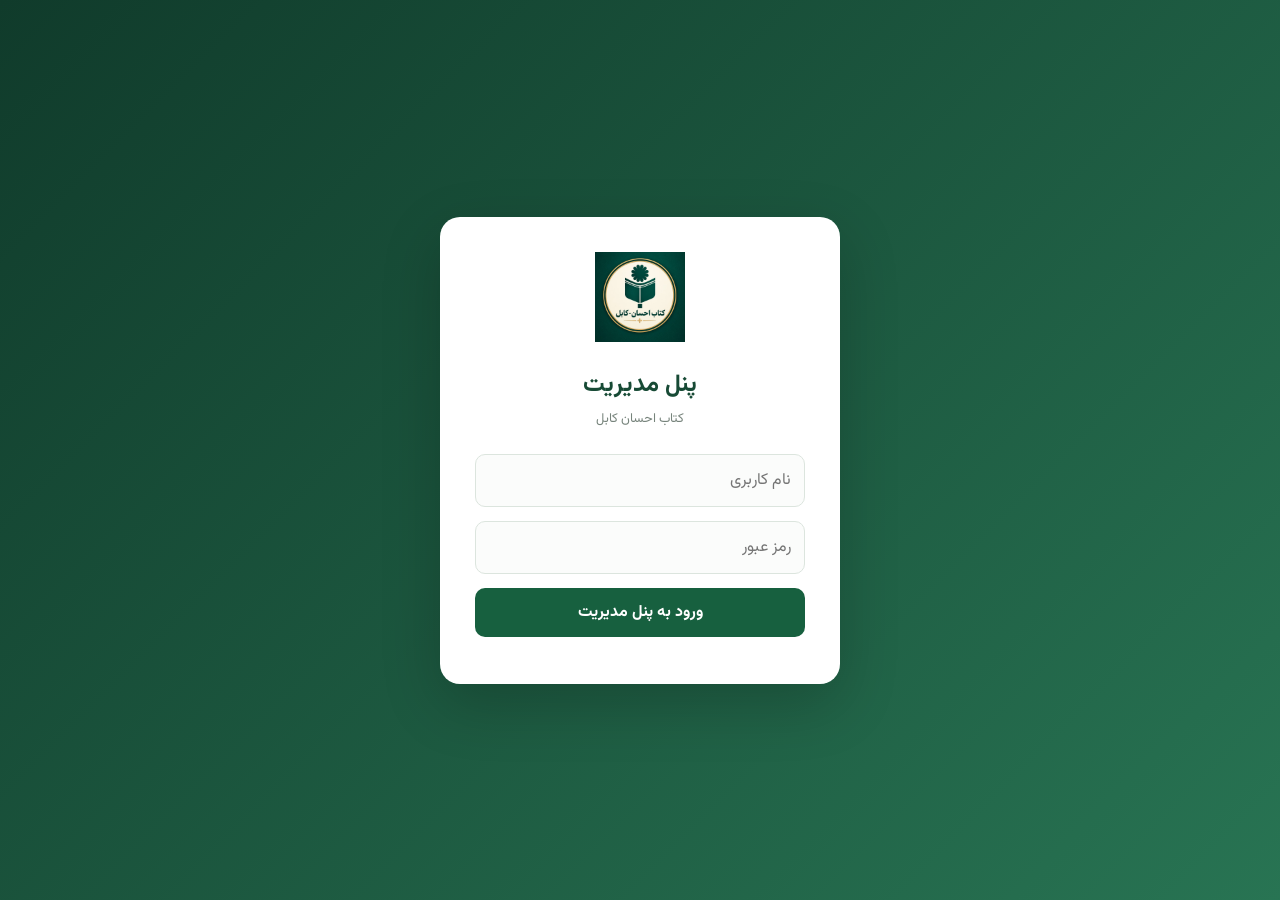
<file: admin.html>
<!DOCTYPE html>
<html lang="fa" dir="rtl">
<head>
<meta charset="UTF-8">
<meta name="viewport" content="width=device-width, initial-scale=1.0">
<title>پنل مدیریت | کتاب احسان کابل</title>
<link rel="icon" href="images/logo.png">
<link href="https://fonts.googleapis.com/css2?family=Vazirmatn:wght@400;500;600;700;800&display=swap" rel="stylesheet">

<style>
*{box-sizing:border-box;margin:0;padding:0}

body{
    font-family:Vazirmatn,sans-serif;
    background:#f2f5f3;
    color:#26372e;
}

button,input,select{font:inherit}
button{cursor:pointer}

.login-screen{
    min-height:100vh;
    display:flex;
    align-items:center;
    justify-content:center;
    padding:20px;
    background:linear-gradient(135deg,#103b2b,#287453);
}

.login-box{
    width:100%;
    max-width:400px;
    background:white;
    border-radius:20px;
    padding:35px;
    box-shadow:0 20px 60px #0003;
    text-align:center;
}

.login-box img{
    width:90px;
    height:90px;
    object-fit:contain;
    margin-bottom:15px;
}

.login-box h2{color:#174a35;margin-bottom:5px}
.login-box p{color:#77847c;font-size:13px;margin-bottom:25px}

.field{
    width:100%;
    padding:13px;
    border:1px solid #dce5de;
    border-radius:10px;
    margin-bottom:14px;
    outline:none;
    background:#fbfcfb;
}

.field:focus{border-color:#287453}

.green-btn{
    background:#17603f;
    color:white;
    border:0;
    padding:12px 18px;
    border-radius:10px;
    font-weight:700;
}

.green-btn:hover{background:#267a52}
.green-btn:disabled{opacity:.6;cursor:not-allowed}
.login-box .green-btn{width:100%}

.error{color:#c0392b;font-size:13px;margin-top:12px}

#dashboard{display:none}

.layout{display:flex;min-height:100vh}

.sidebar{
    width:245px;
    background:#123d2d;
    color:white;
    padding:22px 15px;
    flex-shrink:0;
}

.sidebar-brand{
    text-align:center;
    padding:10px 0 25px;
    border-bottom:1px solid #ffffff20;
}

.sidebar-brand img{
    width:75px;
    height:75px;
    object-fit:contain;
    background:white;
    border-radius:15px;
    padding:5px;
}

.sidebar-brand h3{margin-top:8px}

.sidebar button{
    display:block;
    width:100%;
    text-align:right;
    padding:13px 15px;
    border:0;
    background:transparent;
    color:#e5f0e8;
    border-radius:9px;
    margin-top:8px;
}

.sidebar button:hover,
.sidebar button.active{
    background:#286749;
    color:white;
}

.sidebar .logout{margin-top:35px;color:#ffd2c9}

.main{flex:1;min-width:0;padding:25px}

.topbar{
    display:flex;
    justify-content:space-between;
    align-items:center;
    gap:15px;
    flex-wrap:wrap;
    margin-bottom:25px;
}

.topbar h1{font-size:24px;color:#174a35}
.topbar span{color:#77847c;font-size:13px}

.stats{
    display:grid;
    grid-template-columns:repeat(4,1fr);
    gap:16px;
    margin-bottom:25px;
}

.stat{
    background:white;
    padding:20px;
    border-radius:15px;
    box-shadow:0 4px 15px #123d2d0b;
    border:1px solid #e8eee9;
}

.stat .emoji{font-size:27px}
.stat h3{font-size:25px;color:#174a35;margin-top:8px}
.stat p{color:#7b8980;font-size:13px}

.panel{
    display:none;
    background:white;
    padding:22px;
    border-radius:15px;
    box-shadow:0 4px 18px #123d2d0b;
    margin-bottom:20px;
}

.panel.active{display:block}
.panel h2{font-size:20px;color:#174a35;margin-bottom:18px}

.form-grid{
    display:grid;
    grid-template-columns:repeat(2,1fr);
    gap:13px;
}

.form-grid label{
    font-size:13px;
    color:#52635a;
    display:block;
    margin-bottom:5px;
}

.form-grid input,
.form-grid select{
    width:100%;
    padding:11px;
    border:1px solid #dce5de;
    border-radius:9px;
    outline:none;
    background:white;
}

.form-grid input:focus,
.form-grid select:focus{border-color:#287453}

.form-actions{
    margin-top:16px;
    display:flex;
    gap:10px;
    flex-wrap:wrap;
}

.secondary-btn{
    border:1px solid #dce5de;
    background:#f7faf7;
    padding:11px 17px;
    border-radius:9px;
}

.table-wrap{overflow-x:auto}

table{
    width:100%;
    border-collapse:collapse;
    min-width:650px;
}

th,td{
    text-align:right;
    padding:12px;
    border-bottom:1px solid #edf0ed;
    font-size:13px;
}

th{background:#f3f7f3;color:#174a35}

td button{
    border:0;
    border-radius:7px;
    padding:7px 10px;
    margin:2px;
}

.edit-btn{background:#e7f1eb;color:#17603f}
.delete-btn{background:#fff0ed;color:#c0392b}

.empty{text-align:center;padding:25px;color:#89958d}

.notice{
    background:#fff8e7;
    color:#82621b;
    padding:13px;
    border-radius:10px;
    margin-bottom:18px;
    font-size:13px;
}

.summary{
    background:#f5f8f5;
    border-radius:12px;
    padding:17px;
    margin-top:15px;
    line-height:2;
}

/* انتخاب و پیش‌نمایش عکس کتاب */

.image-upload-box{
    grid-column:1/-1;
    background:#f7faf7;
    border:1px dashed #a9c5b2;
    border-radius:13px;
    padding:17px;
}

.image-upload-box label{font-weight:700;color:#174a35}

.image-upload-row{
    display:flex;
    align-items:center;
    gap:18px;
    flex-wrap:wrap;
}

.image-preview{
    width:135px;
    height:175px;
    background:white;
    border:1px solid #dce5de;
    border-radius:10px;
    display:flex;
    align-items:center;
    justify-content:center;
    overflow:hidden;
    color:#8a988f;
    text-align:center;
    font-size:12px;
    padding:8px;
}

.image-preview img{
    width:100%;
    height:100%;
    object-fit:contain;
    display:none;
}

.image-controls{flex:1;min-width:200px}

.image-controls input[type=file]{
    width:100%;
    padding:10px;
    background:white;
    border:1px solid #dce5de;
    border-radius:9px;
}

.image-help{
    font-size:12px;
    color:#78867d;
    margin-top:9px;
    line-height:1.9;
}

.remove-image-btn{
    margin-top:10px;
    background:#fff0ed;
    color:#c0392b;
    border:0;
    border-radius:8px;
    padding:9px 13px;
}

.book-thumb{
    width:43px;
    height:55px;
    object-fit:cover;
    border-radius:5px;
    border:1px solid #e5eae6;
}

/* بخش تغییر رمز عبور */

.password-box{
    max-width:500px;
    background:linear-gradient(135deg,#f1f8f3,#ffffff);
    border:1px solid #dcebe0;
    border-radius:14px;
    padding:20px;
    margin-top:20px;
}

.password-box h3{
    color:#174a35;
    margin-bottom:18px;
}

.password-box label{
    display:block;
    font-size:13px;
    color:#52635a;
    margin-bottom:6px;
}

.password-box .field{margin-bottom:15px}

.password-message{
    font-size:13px;
    margin-top:13px;
    font-weight:600;
}

@media(max-width:900px){
    .stats{grid-template-columns:repeat(2,1fr)}
    .sidebar{width:190px}
}

@media(max-width:600px){
    .layout{display:block}
    .sidebar{width:100%;padding:12px}

    .sidebar-brand{
        display:flex;
        align-items:center;
        justify-content:center;
        gap:12px;
        padding:5px;
    }

    .sidebar-brand img{width:45px;height:45px}

    .sidebar button{
        display:inline-block;
        width:auto;
        margin:5px 2px;
        padding:9px;
        font-size:12px;
    }

    .sidebar .logout{margin-top:5px}
    .main{padding:15px}
    .form-grid{grid-template-columns:1fr}
    .topbar h1{font-size:20px}
    .image-upload-box{grid-column:1}
    .password-box{padding:15px}
}
</style>
</head>

<body>

<!-- صفحه ورود -->

<div class="login-screen" id="loginScreen">
    <div class="login-box">
        <img src="images/logo.png" alt="لوگوی کتاب احسان">
        <h2>پنل مدیریت</h2>
        <p>کتاب احسان کابل</p>

        <input class="field" id="username" placeholder="نام کاربری" autocomplete="username">

        <input class="field" id="password" type="password" placeholder="رمز عبور" autocomplete="current-password">

        <button class="green-btn" onclick="login()">ورود به پنل مدیریت</button>

        <div class="error" id="loginError"></div>
    </div>
</div>

<!-- داشبورد -->

<div id="dashboard">
<div class="layout">

<aside class="sidebar">

    <div class="sidebar-brand">
        <img src="images/logo.png" alt="لوگو">
        <h3>کتاب احسان کابل</h3>
    </div>

    <button class="active" onclick="showPanel('home',this)">🏠 داشبورد اصلی</button>
    <button onclick="showPanel('books',this)">📚 مدیریت کتاب‌ها</button>
    <button onclick="showPanel('addBook',this)">➕ افزودن کتاب</button>
    <button onclick="showPanel('categories',this)">🗂️ دسته‌بندی‌ها</button>
    <button onclick="showPanel('orders',this)">🛒 سفارش‌ها</button>
    <button onclick="showPanel('settings',this)">⚙️ تنظیمات</button>
    <button class="logout" onclick="logout()">🚪 خروج از پنل</button>

</aside>

<main class="main">

    <div class="topbar">
        <div>
            <h1>داشبورد مدیریت</h1>
            <span>به پنل مدیریت کتاب احسان کابل خوش آمدید</span>
        </div>
        <span id="today"></span>
    </div>

    <!-- داشبورد اصلی -->

    <section class="panel active" id="home">

        <h2>نمای کلی فروشگاه</h2>

        <div class="stats">

            <div class="stat">
                <div class="emoji">📚</div>
                <h3 id="totalBooks">0</h3>
                <p>تعداد کتاب‌ها</p>
            </div>

            <div class="stat">
                <div class="emoji">🗂️</div>
                <h3 id="totalCategories">0</h3>
                <p>دسته‌بندی‌ها</p>
            </div>

            <div class="stat">
                <div class="emoji">🛒</div>
                <h3 id="totalOrders">0</h3>
                <p>سفارش‌های ثبت‌شده در این مرورگر</p>
            </div>

            <div class="stat">
                <div class="emoji">💰</div>
                <h3 id="totalValue">0</h3>
                <p>ارزش مجموع کتاب‌ها (افغانی)</p>
            </div>

        </div>

        <div class="notice">
            توجه: این پنل در نسخه فعلی به‌صورت محلی کار می‌کند. اطلاعات در مرورگر همین دستگاه ذخیره می‌شود و هنوز دیتابیس آنلاین ندارد.
        </div>

        <div class="summary">
            <strong>مدیریت فروشگاه:</strong><br>
            از منوی سمت راست می‌توانی کتاب اضافه کنی، اطلاعات کتاب‌ها را ویرایش کنی و کتاب‌های غیرضروری را حذف کنی.
        </div>

    </section>

    <!-- مدیریت کتاب‌ها -->

    <section class="panel" id="books">

        <h2>📚 فهرست کتاب‌ها</h2>

        <input class="field" id="bookSearch" placeholder="جستجوی کتاب..." oninput="renderBooks()" style="max-width:400px">

        <div class="table-wrap">
            <table>
                <thead>
                    <tr>
                        <th>تصویر</th>
                        <th>نام کتاب</th>
                        <th>نویسنده</th>
                        <th>دسته‌بندی</th>
                        <th>قیمت</th>
                        <th>عملیات</th>
                    </tr>
                </thead>

                <tbody id="booksTable"></tbody>
            </table>
        </div>

    </section>

    <!-- افزودن کتاب -->

    <section class="panel" id="addBook">

        <h2 id="formTitle">➕ افزودن کتاب جدید</h2>

        <div class="form-grid">

            <div>
                <label>نام کتاب</label>
                <input id="bookTitle" placeholder="نام کتاب">
            </div>

            <div>
                <label>نام نویسنده</label>
                <input id="bookAuthor" placeholder="نام نویسنده">
            </div>

            <div>
                <label>دسته‌بندی</label>
                <select id="bookCategory"></select>
            </div>

            <div>
                <label>قیمت به افغانی</label>
                <input id="bookPrice" type="number" min="0" placeholder="مثلاً 250">
            </div>

            <div>
                <label>برچسب کتاب</label>
                <input id="bookBadge" placeholder="مثلاً تازه یا پرفروش">
            </div>

            <div>
                <label>نشانی تصویر کتاب (اختیاری)</label>
                <input id="bookImage" placeholder="images/book1.jpg">
            </div>

            <div class="image-upload-box">

                <label>🖼️ انتخاب عکس جلد کتاب از کمپیوتر</label>

                <div class="image-upload-row">

                    <div class="image-preview" id="imagePreview">
                        <span id="previewText">هنوز عکسی انتخاب نشده است</span>
                        <img id="previewImg" alt="پیش‌نمایش جلد کتاب">
                    </div>

                    <div class="image-controls">

                        <input type="file" id="bookImageFile" accept="image/*">

                        <div class="image-help">
                            عکس جلد کتاب را از کمپیوتر انتخاب کن.<br>
                            عکس به‌صورت خودکار کوچک و فشرده می‌شود.<br>
                            فرمت‌های JPG، PNG و WebP قابل قبول است.
                        </div>

                        <button type="button" class="remove-image-btn" onclick="removeSelectedImage()">
                            حذف عکس انتخاب‌شده
                        </button>

                    </div>
                </div>
            </div>

        </div>

        <div class="form-actions">
            <button class="green-btn" id="saveBookButton" onclick="saveBook()">💾 ذخیره کتاب</button>
            <button class="secondary-btn" onclick="resetForm()">پاک‌کردن فرم</button>
        </div>

    </section>

    <!-- دسته‌بندی‌ها -->

    <section class="panel" id="categories">

        <h2>🗂️ دسته‌بندی‌های فروشگاه</h2>

        <div class="notice">
            دسته‌بندی‌های پیش‌فرض فروشگاه در این بخش نمایش داده می‌شوند.
        </div>

        <div id="categoryList"></div>

    </section>

    <!-- سفارش‌ها -->

    <section class="panel" id="orders">

        <h2>🛒 سفارش‌ها</h2>

        <div class="notice">
            در نسخه فعلی سفارش‌ها از طریق واتساپ ارسال می‌شوند؛ این بخش هنوز به سیستم ثبت سفارش آنلاین متصل نیست.
        </div>

        <p class="empty">هنوز سفارش آنلاینی در پنل ثبت نشده است.</p>

    </section>

    <!-- تنظیمات -->

    <section class="panel" id="settings">

        <h2>⚙️ تنظیمات پنل</h2>

        <div class="summary">

            <p><strong>نام فروشگاه:</strong> کتاب احسان کابل</p>
            <p><strong>واحد پول:</strong> افغانی (AFN)</p>
            <p><strong>شماره واتساپ:</strong> +93 70 001 8312</p>
            <p><strong>نشانی:</strong> جاده آسمایی، آسمایی پلازا، منزل تحتانی، کابل، افغانستان</p>

        </div>

        <div class="notice" style="margin-top:15px">
            نام کاربری مدیر: admin
            <br>
            رمز اولیه مدیر: 12345
            <br>
            پس از ورود می‌توانی رمز عبور را تغییر بدهی.
        </div>

        <!-- فرم تغییر رمز -->

        <div class="password-box">

            <h3>🔐 تغییر رمز عبور مدیر</h3>

            <label for="currentAdminPassword">رمز عبور فعلی</label>
            <input class="field" id="currentAdminPassword" type="password" placeholder="رمز فعلی" autocomplete="current-password">

            <label for="newAdminPassword">رمز عبور جدید</label>
            <input class="field" id="newAdminPassword" type="password" placeholder="حداقل ۶ حرف یا عدد" autocomplete="new-password">

            <label for="confirmAdminPassword">تکرار رمز عبور جدید</label>
            <input class="field" id="confirmAdminPassword" type="password" placeholder="رمز جدید را دوباره وارد کن" autocomplete="new-password">

            <button class="green-btn" onclick="changeAdminPassword()">
                🔒 ذخیره رمز جدید
            </button>

            <p class="password-message" id="passwordChangeMessage"></p>

        </div>

        <div class="notice" style="margin-top:18px">
            نکته امنیتی: این نسخه آزمایشی است و رمز در مرورگر همین دستگاه ذخیره می‌شود. برای امنیت واقعی و مدیریت آنلاین باید ورود مدیر به سرور و دیتابیس متصل شود.
        </div>

    </section>

</main>
</div>
</div>

<script>
"use strict";

/* تنظیمات اصلی */

const ADMIN_USER = "admin";
const DEFAULT_ADMIN_PASS = "12345";
const ADMIN_PASSWORD_KEY = "ehsan_admin_password";
const STORAGE_KEY = "ehsan_books";

const CATEGORIES = [
    "عقاید",
    "علوم قرآنی",
    "حدیث و سنت",
    "خانواده و بانوان",
    "احکام و آداب",
    "تزکیه و اخلاق اسلامی",
    "سیره",
    "تاریخی",
    "زندگی‌نامه",
    "ادبی",
    "فقه و اصول",
    "فکر و اندیشه",
    "کودکان و نوجوانان",
    "روان‌شناسی",
    "ادعیه و اذکار",
    "دعوت و دعوت‌گری",
    "طب و سلامت",
    "محصولات جانبی",
    "گوناگون"
];

let books = [];
let editingId = null;
let selectedImageData = null;
let imageWasRemoved = false;

/* دریافت رمز عبور مدیر */

function getAdminPassword(){
    return localStorage.getItem(ADMIN_PASSWORD_KEY) || DEFAULT_ADMIN_PASS;
}

/* بارگذاری کتاب‌ها */

function loadBooks(){
    try{
        books = JSON.parse(localStorage.getItem(STORAGE_KEY) || "[]");

        if(!Array.isArray(books)){
            books = [];
        }

    }catch(error){
        books = [];
    }
}

/* ذخیره اطلاعات کتاب‌ها */

function saveStorage(){
    try{

        localStorage.setItem(STORAGE_KEY,JSON.stringify(books));

        updateStats();
        renderBooks();

        return true;

    }catch(error){

        alert("فضای ذخیره‌سازی مرورگر کافی نیست. لطفاً عکس‌های کوچک‌تری انتخاب کن یا تعدادی از عکس‌های قبلی را حذف کن.");

        return false;
    }
}

/* ورود مدیر */

function login(){

    const user = document.getElementById("username").value.trim();
    const pass = document.getElementById("password").value;

    if(user === ADMIN_USER && pass === getAdminPassword()){

        sessionStorage.setItem("ehsan_admin_logged_in","yes");

        document.getElementById("loginError").textContent = "";

        showDashboard();

    }else{

        document.getElementById("loginError").textContent =
            "نام کاربری یا رمز عبور نادرست است.";

    }
}

/* نمایش داشبورد */

function showDashboard(){

    document.getElementById("loginScreen").style.display = "none";
    document.getElementById("dashboard").style.display = "block";

    loadBooks();
    fillCategories();
    updateStats();
    renderBooks();
    renderCategoryList();

    document.getElementById("today").textContent =
        new Date().toLocaleDateString("fa-AF");
}

/* خروج از پنل */

function logout(){

    sessionStorage.removeItem("ehsan_admin_logged_in");

    location.reload();
}

/* تغییر رمز عبور مدیر */

function changeAdminPassword(){

    const current = document.getElementById("currentAdminPassword").value;
    const newPass = document.getElementById("newAdminPassword").value;
    const confirmPass = document.getElementById("confirmAdminPassword").value;

    const message = document.getElementById("passwordChangeMessage");

    message.style.color = "#c0392b";

    if(!current || !newPass || !confirmPass){

        message.textContent = "لطفاً تمام خانه‌ها را تکمیل کن.";
        return;
    }

    if(current !== getAdminPassword()){

        message.textContent = "رمز عبور فعلی اشتباه است.";
        return;
    }

    if(newPass.length < 6){

        message.textContent = "رمز جدید باید حداقل ۶ حرف یا عدد داشته باشد.";
        return;
    }

    if(newPass !== confirmPass){

        message.textContent = "رمز جدید و تکرار آن یکسان نیست.";
        return;
    }

    if(newPass === current){

        message.textContent = "رمز جدید باید با رمز فعلی متفاوت باشد.";
        return;
    }

    try{

        localStorage.setItem(ADMIN_PASSWORD_KEY,newPass);

        document.getElementById("currentAdminPassword").value = "";
        document.getElementById("newAdminPassword").value = "";
        document.getElementById("confirmAdminPassword").value = "";

        message.style.color = "#17603f";
        message.textContent = "رمز عبور با موفقیت تغییر کرد.";

        alert("رمز عبور مدیر با موفقیت تغییر کرد.");

    }catch(error){

        message.textContent = "ذخیره رمز جدید ناموفق بود. فضای مرورگر را بررسی کن.";

    }
}

/* نمایش بخش‌های پنل */

function showPanel(id,button){

    document.querySelectorAll(".panel").forEach(panel=>{
        panel.classList.remove("active");
    });

    document.getElementById(id).classList.add("active");

    document.querySelectorAll(".sidebar button").forEach(btn=>{
        btn.classList.remove("active");
    });

    if(button){
        button.classList.add("active");
    }
}

/* نمایش دسته‌بندی‌ها در فرم */

function fillCategories(){

    const select = document.getElementById("bookCategory");

    select.innerHTML = CATEGORIES.map(category=>
        `<option value="${escapeHTML(category)}">${escapeHTML(category)}</option>`
    ).join("");
}

/* نمایش فهرست دسته‌بندی‌ها */

function renderCategoryList(){

    document.getElementById("categoryList").innerHTML =
        CATEGORIES.map(category=>
            `<div style="display:inline-block;background:#eaf3ec;color:#17603f;padding:10px 15px;border-radius:9px;margin:5px">${escapeHTML(category)}</div>`
        ).join("");
}

/* آمار داشبورد */

function updateStats(){

    document.getElementById("totalBooks").textContent = books.length;

    document.getElementById("totalCategories").textContent =
        new Set(books.map(book=>book.category)).size;

    document.getElementById("totalOrders").textContent = 0;

    const total = books.reduce(
        (sum,book)=>sum+(Number(book.price)||0),
        0
    );

    document.getElementById("totalValue").textContent =
        total.toLocaleString("en-US");
}

/* نمایش کتاب‌ها */

function renderBooks(){

    const search = (
        document.getElementById("bookSearch")?.value || ""
    ).trim().toLowerCase();

    const filtered = books.filter(book=>
        [book.title,book.author,book.category].some(value=>
            String(value||"").toLowerCase().includes(search)
        )
    );

    const tbody = document.getElementById("booksTable");

    if(!filtered.length){

        tbody.innerHTML =
            '<tr><td colspan="6" class="empty">کتابی پیدا نشد.</td></tr>';

        return;
    }

    tbody.innerHTML = filtered.map(book=>`

        <tr>

            <td>
                ${book.image
                    ? `<img class="book-thumb" src="${escapeHTML(book.image)}" alt="جلد کتاب">`
                    : "—"
                }
            </td>

            <td>${escapeHTML(book.title)}</td>

            <td>${escapeHTML(book.author)}</td>

            <td>${escapeHTML(book.category)}</td>

            <td>${Number(book.price).toLocaleString("en-US")} افغانی</td>

            <td>

                <button class="edit-btn" onclick="editBook(${Number(book.id)})">
                    ویرایش
                </button>

                <button class="delete-btn" onclick="deleteBook(${Number(book.id)})">
                    حذف
                </button>

            </td>

        </tr>

    `).join("");
}

/* فشرده‌سازی عکس */

function compressImage(file){

    return new Promise((resolve,reject)=>{

        const reader = new FileReader();

        reader.onload = ()=>{

            const img = new Image();

            img.onload = ()=>{

                const maxWidth = 500;
                const maxHeight = 700;

                let width = img.width;
                let height = img.height;

                const scale = Math.min(
                    maxWidth/width,
                    maxHeight/height,
                    1
                );

                width = Math.round(width*scale);
                height = Math.round(height*scale);

                const canvas = document.createElement("canvas");

                canvas.width = width;
                canvas.height = height;

                const ctx = canvas.getContext("2d");

                ctx.fillStyle = "#ffffff";
                ctx.fillRect(0,0,width,height);

                ctx.drawImage(img,0,0,width,height);

                let quality = 0.78;

                let result = canvas.toDataURL("image/jpeg",quality);

                while(result.length > 350000 && quality > 0.40){

                    quality -= 0.07;

                    result = canvas.toDataURL("image/jpeg",quality);

                }

                resolve(result);
            };

            img.onerror = ()=>reject(
                new Error("تصویر قابل خواندن نیست.")
            );

            img.src = reader.result;
        };

        reader.onerror = ()=>reject(
            new Error("خواندن فایل تصویر ناموفق بود.")
        );

        reader.readAsDataURL(file);
    });
}

/* پیش‌نمایش عکس */

function showPreview(imageSource){

    const previewImg = document.getElementById("previewImg");
    const previewText = document.getElementById("previewText");

    if(imageSource){

        previewImg.src = imageSource;

        previewImg.style.display = "block";
        previewText.style.display = "none";

        previewImg.onerror = ()=>{

            previewImg.style.display = "none";
            previewText.style.display = "block";
            previewText.textContent = "نمایش عکس ممکن نیست";

        };

    }else{

        previewImg.removeAttribute("src");

        previewImg.style.display = "none";
        previewText.style.display = "block";

        previewText.textContent = "هنوز عکسی انتخاب نشده است";
    }
}

/* انتخاب عکس از کمپیوتر */

document.getElementById("bookImageFile").addEventListener("change",async function(){

    const file = this.files[0];

    if(!file) return;

    if(!file.type.startsWith("image/")){

        alert("لطفاً یک فایل تصویری انتخاب کن.");

        this.value = "";

        return;
    }

    if(file.size > 10*1024*1024){

        alert("حجم عکس نباید بیشتر از ۱۰ مگابایت باشد.");

        this.value = "";

        return;
    }

    try{

        selectedImageData = await compressImage(file);

        imageWasRemoved = false;

        showPreview(selectedImageData);

    }catch(error){

        alert("در خواندن یا آماده‌سازی عکس مشکلی پیش آمد.");

        this.value = "";
    }

});

/* پیش‌نمایش نشانی عکس */

document.getElementById("bookImage").addEventListener("input",function(){

    if(!selectedImageData && !imageWasRemoved){

        showPreview(this.value.trim());

    }

});

/* حذف عکس انتخاب‌شده */

function removeSelectedImage(){

    selectedImageData = null;
    imageWasRemoved = true;

    document.getElementById("bookImageFile").value = "";
    document.getElementById("bookImage").value = "";

    showPreview(null);
}

/* ذخیره کتاب */

async function saveBook(){

    const title = document.getElementById("bookTitle").value.trim();

    const author = document.getElementById("bookAuthor").value.trim();

    const category = document.getElementById("bookCategory").value;

    const price = Number(document.getElementById("bookPrice").value);

    const badge = document.getElementById("bookBadge").value.trim();

    const imageUrl = document.getElementById("bookImage").value.trim();

    if(!title || !author || !Number.isFinite(price) || price < 0){

        alert("لطفاً نام کتاب، نویسنده و قیمت معتبر را وارد کن.");

        return;
    }

    const button = document.getElementById("saveBookButton");

    button.disabled = true;
    button.textContent = "در حال ذخیره...";

    let oldBook = null;

    if(editingId !== null){

        oldBook = books.find(book=>Number(book.id)===editingId);

    }

    let image = "";

    if(selectedImageData){

        image = selectedImageData;

    }else if(imageWasRemoved){

        image = "";

    }else if(imageUrl){

        image = imageUrl;

    }else if(oldBook){

        image = oldBook.image || "";

    }

    const newBook = {

        ...(oldBook || {}),

        id:editingId !== null ? editingId : Date.now(),

        title,
        author,
        category,
        price,
        badge,
        image
    };

    let updatedBooks;

    if(editingId !== null){

        updatedBooks = books.map(book=>
            Number(book.id)===editingId ? newBook : book
        );

    }else{

        updatedBooks = [...books,newBook];

    }

    const previousBooks = books;

    books = updatedBooks;

    if(saveStorage()){

        resetForm();

        showPanel(
            "books",
            document.querySelectorAll(".sidebar button")[1]
        );

        alert("کتاب و تصویر آن با موفقیت ذخیره شد.");

    }else{

        books = previousBooks;

    }

    button.disabled = false;
    button.textContent = "💾 ذخیره کتاب";
}

/* ویرایش کتاب */

function editBook(id){

    const book = books.find(item=>Number(item.id)===id);

    if(!book) return;

    editingId = id;

    selectedImageData = null;
    imageWasRemoved = false;

    document.getElementById("bookTitle").value = book.title || "";

    document.getElementById("bookAuthor").value = book.author || "";

    document.getElementById("bookCategory").value =
        book.category || CATEGORIES[0];

    document.getElementById("bookPrice").value = book.price ?? "";

    document.getElementById("bookBadge").value = book.badge || "";

    document.getElementById("bookImage").value =
        book.image && !book.image.startsWith("data:image/")
        ? book.image
        : "";

    document.getElementById("bookImageFile").value = "";

    document.getElementById("formTitle").textContent = "✏️ ویرایش کتاب";

    showPreview(book.image || "");

    showPanel(
        "addBook",
        document.querySelectorAll(".sidebar button")[2]
    );
}

/* حذف کتاب */

function deleteBook(id){

    if(!confirm("آیا از حذف این کتاب مطمئن هستی؟")) return;

    const previousBooks = books;

    books = books.filter(book=>Number(book.id)!==id);

    if(!saveStorage()){

        books = previousBooks;

    }
}

/* پاک‌کردن فرم کتاب */

function resetForm(){

    editingId = null;

    selectedImageData = null;

    imageWasRemoved = false;

    document.getElementById("bookTitle").value = "";

    document.getElementById("bookAuthor").value = "";

    document.getElementById("bookPrice").value = "";

    document.getElementById("bookBadge").value = "";

    document.getElementById("bookImage").value = "";

    document.getElementById("bookImageFile").value = "";

    document.getElementById("formTitle").textContent =
        "➕ افزودن کتاب جدید";

    showPreview(null);
}

/* جلوگیری از ورود کد HTML ناخواسته */

function escapeHTML(value){

    return String(value??"").replace(/[&<>"']/g,char=>({

        "&":"&amp;",
        "<":"&lt;",
        ">":"&gt;",
        '"':"&quot;",
        "'":"&#39;"

    })[char]);
}

/* راه‌اندازی اولیه */

document.addEventListener("DOMContentLoaded",()=>{

    showPreview(null);

    if(sessionStorage.getItem("ehsan_admin_logged_in")==="yes"){

        showDashboard();

    }

});
</script>

</body>
</html>
</file>
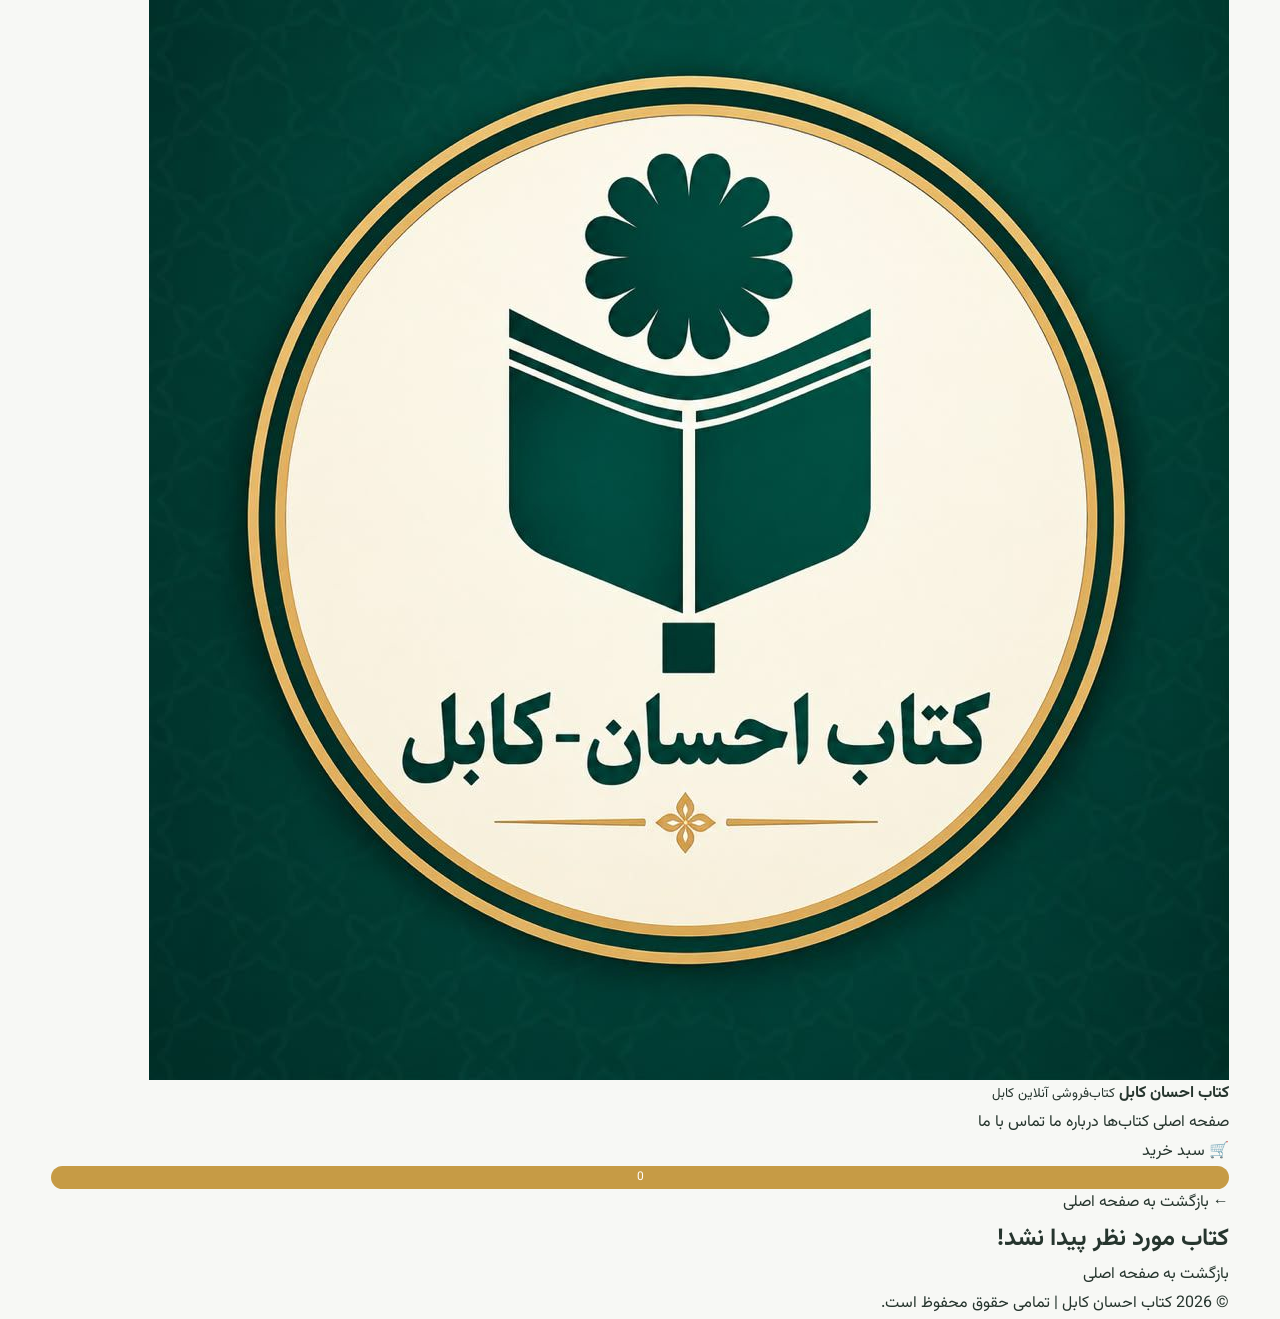
<file: book.html>
<!DOCTYPE html>
<html lang="fa" dir="rtl">
<head>
    <meta charset="UTF-8">
    <meta name="viewport" content="width=device-width, initial-scale=1.0">

    <title>جزئیات کتاب | کتاب احسان کابل</title>
    <meta name="description" content="مشاهده مشخصات و خرید کتاب از کتاب‌فروشی آنلاین احسان کابل">

    <link rel="stylesheet" href="style.css">
</head>
<body>

    <header class="header">
        <div class="container header-content">

<a href="index.html" class="logo">
    <img src="images/logo.png" alt="لوگوی کتاب احسان کابل">
    <span>
        <strong>کتاب احسان کابل</strong>
        <small>کتاب‌فروشی آنلاین کابل</small>
    </span>
</a>

            </a>

            <nav class="navbar">
                <a href="index.html">صفحه اصلی</a>
                <a href="index.html#books">کتاب‌ها</a>
                <a href="index.html#about">درباره ما</a>
                <a href="index.html#contact">تماس با ما</a>
            </nav>

            <a href="index.html?showCart=1" class="cart-button">
                🛒 سبد خرید
                <span id="cartCount">0</span>
            </a>

        </div>
    </header>

    <main class="book-details-section">
        <div class="container">

            <a href="index.html" class="back-button">
                ← بازگشت به صفحه اصلی
            </a>

            <div id="bookDetails" class="book-details">
                <p>در حال بارگذاری معلومات کتاب...</p>
            </div>

        </div>
    </main>

    <footer class="footer">
        <div class="container">
            <p>© 2026 کتاب احسان کابل | تمامی حقوق محفوظ است.</p>
        </div>
    </footer>

    <script>
        const books = [
            { id: 1, title: "قرآن کریم", author: "کلام الله مجید", category: "دینی", price: 250, image: "images/quran.jpg", description: "کتاب آسمانی مسلمانان و راهنمای زندگی انسان‌ها." },
            { id: 2, title: "ریاض الصالحین", author: "امام نووی", category: "دینی", price: 350, image: "images/riyaz.jpg", description: "مجموعه‌ای ارزشمند از احادیث پیامبر اسلام صلی الله علیه وسلم." },
            { id: 3, title: "تفسیر ابن کثیر", author: "امام ابن کثیر", category: "دینی", price: 700, image: "images/tafsir.jpg", description: "یکی از تفاسیر مشهور و معتبر قرآن کریم." },
            { id: 4, title: "گلستان سعدی", author: "سعدی شیرازی", category: "ادبی", price: 300, image: "images/golestan.jpg", description: "یکی از آثار برجسته ادبیات فارسی." },
            { id: 5, title: "شاهنامه", author: "فردوسی", category: "ادبی", price: 500, image: "images/shahnameh.jpg", description: "اثر بزرگ حماسی و ادبی فردوسی." },
            { id: 6, title: "تاریخ افغانستان", author: "نویسنده مختلف", category: "تاریخی", price: 450, image: "images/history.jpg", description: "کتابی درباره تاریخ و رویدادهای افغانستان." },
            { id: 7, title: "آموزش برنامه‌نویسی", author: "گروه نویسندگان", category: "علمی", price: 400, image: "images/programming.jpg", description: "آشنایی با مفاهیم ابتدایی برنامه‌نویسی." },
            { id: 8, title: "فیزیک عمومی", author: "گروه نویسندگان", category: "علمی", price: 380, image: "images/physics.jpg", description: "آشنایی با مفاهیم و قوانین بنیادی فیزیک." }
        ];

        const params = new URLSearchParams(window.location.search);
        const bookId = Number(params.get("id"));

        const book = books.find(item => item.id === bookId);

        const bookDetails = document.getElementById("bookDetails");
        const cartCount = document.getElementById("cartCount");

        let cart = JSON.parse(localStorage.getItem("ehsan_cart")) || [];

        function updateCartCount() {
            cartCount.textContent = cart.reduce(
                (total, item) => total + item.quantity, 0
            );
        }

        function addToCart(id) {
            const existing = cart.find(item => item.id === id);

            if (existing) {
                existing.quantity++;
            } else {
                cart.push({ id: id, quantity: 1 });
            }

            localStorage.setItem("ehsan_cart", JSON.stringify(cart));

            updateCartCount();

            alert("کتاب با موفقیت به سبد خرید اضافه شد.");
        }

        if (book) {
            bookDetails.innerHTML = `
                <div class="book-details-image">
                    <img src="${book.image}" alt="${book.title}"
                         onerror="this.src='images/logo.png.jpg'">
                </div>

                <div class="book-details-info">
                    <h1>${book.title}</h1>

                    <p><strong>نویسنده:</strong> ${book.author}</p>

                    <p><strong>دسته‌بندی:</strong> ${book.category}</p>

                    <p class="book-description">${book.description}</p>

                    <h2 class="book-price">
                        ${book.price.toLocaleString("en-US")} افغانی
                    </h2>

                    <button class="add-cart-btn"
                        onclick="addToCart(${book.id})">
                        افزودن به سبد خرید 🛒
                    </button>

                    <a href="index.html?showCart=1" class="details-btn">
                        مشاهده سبد خرید
                    </a>
                </div>
            `;
        } else {
            bookDetails.innerHTML = `
                <h2>کتاب مورد نظر پیدا نشد!</h2>
                <a href="index.html">بازگشت به صفحه اصلی</a>
            `;
        }

        updateCartCount();
    </script>

</body>
</html>
</file>
<file: style.css>
@import url('https://fonts.googleapis.com/css2?family=Vazirmatn:wght@400;500;600;700;800;900&display=swap');

:root {
    --green: #104b35;
    --green-dark: #083323;
    --green-light: #17694b;
    --gold: #c69b45;
    --gold-light: #e5c77f;
    --background: #f7f8f5;
    --white: #ffffff;
    --text: #26352e;
    --muted: #758078;
    --border: #e7ebe5;
    --shadow: 0 12px 35px rgba(16, 75, 53, .09);
    --radius: 18px;
}

* {
    box-sizing: border-box;
    margin: 0;
    padding: 0;
}

html {
    scroll-behavior: smooth;
    scroll-padding-top: 110px;
}

body {
    font-family: 'Vazirmatn', sans-serif;
    background: var(--background);
    color: var(--text);
    line-height: 1.8;
}

button,
input {
    font: inherit;
}

button,
a {
    -webkit-tap-highlight-color: transparent;
}

button {
    cursor: pointer;
}

a {
    color: inherit;
    text-decoration: none;
}

img {
    max-width: 100%;
    display: block;
}

.container {
    width: min(1180px, 92%);
    margin-inline: auto;
}

.icon {
    width: 21px;
    height: 21px;
    display: inline-block;
    flex-shrink: 0;
    fill: none;
    stroke: currentColor;
    stroke-width: 1.8;
    stroke-linecap: round;
    stroke-linejoin: round;
    vertical-align: middle;
}

/* سربرگ */

.site-header {
    background: var(--white);
    position: sticky;
    top: 0;
    z-index: 100;
    box-shadow: 0 3px 20px rgba(0, 0, 0, .045);
}

.header-main {
    min-height: 88px;
    display: flex;
    align-items: center;
    justify-content: space-between;
    gap: 25px;
}

.brand {
    display: flex;
    align-items: center;
    gap: 12px;
    color: var(--green);
    font-size: 21px;
    font-weight: 900;
    white-space: nowrap;
}

.brand img {
    width: 59px;
    height: 59px;
    object-fit: contain;
}

.header-search {
    display: flex;
    flex: 1;
    max-width: 490px;
    height: 47px;
    background: #f4f7f3;
    border: 1px solid var(--border);
    border-radius: 12px;
    overflow: hidden;
    transition: .25s;
}

.header-search:focus-within {
    border-color: var(--gold);
    box-shadow: 0 0 0 3px rgba(198, 155, 69, .12);
}

.header-search input {
    flex: 1;
    min-width: 0;
    padding: 0 16px;
    background: transparent;
    border: none;
    outline: none;
    color: var(--text);
}

.header-search button {
    display: flex;
    align-items: center;
    justify-content: center;
    gap: 7px;
    padding: 0 20px;
    background: var(--green);
    border: none;
    color: white;
    transition: .25s;
}

.header-search button:hover {
    background: var(--green-dark);
}

.header-actions {
    display: flex;
    align-items: center;
    gap: 10px;
}

.header-actions button {
    display: flex;
    align-items: center;
    justify-content: center;
    gap: 8px;
    padding: 10px 13px;
    background: white;
    border: 1px solid var(--border);
    border-radius: 11px;
    color: var(--green);
    font-size: 13px;
    font-weight: 700;
    transition: .25s;
}

.header-actions button:hover {
    background: #f1f6f1;
    border-color: var(--gold);
    transform: translateY(-2px);
}

.cart-button #cartCount {
    min-width: 23px;
    height: 23px;
    display: grid;
    place-items: center;
    padding: 0 5px;
    background: var(--gold);
    color: white;
    border-radius: 50px;
    font-size: 12px;
}

/* منوی اصلی */

.main-nav {
    background: var(--green-dark);
    color: white;
}

.nav-inner {
    min-height: 48px;
}

.main-nav ul {
    display: flex;
    align-items: center;
    justify-content: center;
    gap: 5px;
    list-style: none;
}

.main-nav ul li a {
    display: block;
    padding: 11px 14px;
    color: rgba(255, 255, 255, .9);
    font-size: 13px;
    font-weight: 600;
    transition: .2s;
}

.main-nav ul li a:hover {
    background: rgba(255, 255, 255, .1);
    color: var(--gold-light);
}

.mobile-menu-button {
    display: none;
    align-items: center;
    gap: 8px;
    padding: 10px 0;
    background: transparent;
    border: none;
    color: white;
    font-weight: 700;
}

/* بخش اصلی */

.hero {
    position: relative;
    overflow: hidden;
    min-height: 420px;
    background: linear-gradient(115deg, #0b3828, #176b4c);
    color: white;
}

.hero-photo {
    position: absolute;
    inset: 0;
    background:
        linear-gradient(90deg, rgba(5, 38, 26, .88), rgba(5, 38, 26, .52)),
        url('https://images.unsplash.com/photo-1507842217343-583bb7270b66?auto=format&fit=crop&w=1800&q=85') center/cover;
    opacity: .7;
}

.hero-content {
    min-height: 420px;
    position: relative;
    display: flex;
    align-items: center;
    justify-content: space-between;
    gap: 40px;
    padding-block: 55px;
}

.hero-text {
    max-width: 620px;
}

.hero-label {
    display: inline-block;
    padding: 6px 14px;
    border: 1px solid rgba(229, 199, 127, .6);
    border-radius: 50px;
    color: var(--gold-light);
    font-size: 13px;
    margin-bottom: 18px;
}

.hero-text h1 {
    font-size: clamp(32px, 5vw, 52px);
    font-weight: 900;
    line-height: 1.5;
}

.hero-text h2 {
    margin-top: 5px;
    color: var(--gold-light);
    font-size: clamp(19px, 3vw, 27px);
}

.hero-text p {
    max-width: 540px;
    margin: 17px 0 25px;
    color: rgba(255, 255, 255, .85);
}

.hero-image {
    width: 240px;
    height: 240px;
    display: grid;
    place-items: center;
    flex-shrink: 0;
    padding: 20px;
    background: rgba(255, 255, 255, .1);
    border: 1px solid rgba(255, 255, 255, .2);
    border-radius: 35px;
    backdrop-filter: blur(8px);
    box-shadow: 0 20px 60px rgba(0, 0, 0, .2);
}

.hero-image img {
    width: 100%;
    height: 100%;
    object-fit: contain;
    border-radius: 18px;
}

.primary-button {
    display: inline-flex;
    align-items: center;
    justify-content: center;
    gap: 10px;
    padding: 12px 23px;
    background: linear-gradient(135deg, var(--gold), #a97a29);
    border: none;
    border-radius: 11px;
    color: white;
    font-weight: 800;
    box-shadow: 0 7px 20px rgba(198, 155, 69, .2);
    transition: .25s;
}

.primary-button:hover {
    transform: translateY(-3px);
    box-shadow: 0 10px 25px rgba(198, 155, 69, .3);
}

/* خدمات فروشگاه */

.features {
    position: relative;
    display: grid;
    grid-template-columns: repeat(4, 1fr);
    gap: 15px;
    margin-top: -25px;
    z-index: 2;
}

.feature-item {
    min-height: 82px;
    display: flex;
    align-items: center;
    justify-content: center;
    gap: 12px;
    padding: 15px;
    background: white;
    border: 1px solid var(--border);
    border-radius: 15px;
    box-shadow: var(--shadow);
    color: var(--green);
    font-weight: 800;
    font-size: 14px;
    transition: .25s;
}

.feature-item:hover {
    transform: translateY(-5px);
    border-color: var(--gold);
}

.feature-item .icon {
    width: 27px;
    height: 27px;
    color: var(--gold);
}

/* بخش‌های عمومی */

.section {
    padding-top: 75px;
}

.section-heading {
    display: flex;
    align-items: center;
    justify-content: space-between;
    margin-bottom: 28px;
    padding-bottom: 15px;
    border-bottom: 1px solid var(--border);
}

.section-kicker {
    display: block;
    color: var(--gold);
    font-size: 12px;
    font-weight: 700;
    margin-bottom: 4px;
}

.section-heading h2 {
    color: var(--green);
    font-size: 25px;
    font-weight: 900;
}

/* دسته‌بندی‌ها */

.category-grid {
    display: grid;
    grid-template-columns: repeat(4, 1fr);
    gap: 18px;
}

.category-grid button,
.category-grid .category-card {
    min-height: 170px;
    position: relative;
    display: flex;
    align-items: flex-end;
    justify-content: center;
    padding: 20px;
    overflow: hidden;
    background-image:
        linear-gradient(0deg, rgba(5, 35, 25, .92), rgba(5, 35, 25, .08)),
        var(--category-image);
    background-size: cover;
    background-position: center;
    border: 1px solid rgba(198, 155, 69, .2);
    border-radius: var(--radius);
    color: white;
    font-family: inherit;
    font-size: 17px;
    font-weight: 900;
    box-shadow: var(--shadow);
    transition: .3s;
}

.category-grid button:hover,
.category-grid .category-card:hover {
    transform: translateY(-6px);
    box-shadow: 0 17px 35px rgba(16, 75, 53, .2);
    border-color: var(--gold);
}

.category-grid button::after,
.category-grid .category-card::after {
    content: "";
    position: absolute;
    inset: 0;
    border: 2px solid transparent;
    border-radius: inherit;
    transition: .3s;
    pointer-events: none;
}

.category-grid button:hover::after,
.category-grid .category-card:hover::after {
    border-color: rgba(229, 199, 127, .75);
}

/* کتاب‌ها */

.books-grid {
    display: grid;
    grid-template-columns: repeat(4, minmax(0, 1fr));
    gap: 22px;
}

.book-card {
    min-width: 0;
    overflow: hidden;
    position: relative;
    background: white;
    border: 1px solid var(--border);
    border-radius: 17px;
    box-shadow: 0 5px 20px rgba(0, 0, 0, .035);
    transition: .3s;
}

.book-card:hover {
    transform: translateY(-7px);
    box-shadow: var(--shadow);
    border-color: rgba(198, 155, 69, .6);
}

.book-card img {
    width: 100%;
    height: 235px;
    object-fit: contain;
    padding: 15px;
    background: #f4f6f2;
}

.book-placeholder {
    min-height: 235px;
    display: grid;
    place-items: center;
    background: linear-gradient(135deg, #e8efe9, #f8f5e9);
    color: var(--green);
    font-size: 45px;
}

.book-card h3 {
    padding: 12px 15px 3px;
    color: var(--green-dark);
    font-size: 16px;
    font-weight: 800;
}

.book-card p {
    padding: 3px 15px;
    color: var(--muted);
    font-size: 12px;
}

.book-card .price,
.book-card strong {
    display: block;
    padding: 10px 15px;
    color: #a77a29;
    font-size: 17px;
    font-weight: 900;
}

.book-badge {
    position: absolute;
    top: 12px;
    right: 12px;
    z-index: 2;
    padding: 5px 12px;
    background: var(--gold);
    border-radius: 30px;
    color: white;
    font-size: 11px;
    font-weight: 800;
}

.book-buttons {
    display: flex;
    gap: 8px;
    padding: 10px 12px 15px;
}

.book-buttons button,
.book-buttons a {
    flex: 1;
    display: flex;
    justify-content: center;
    align-items: center;
    gap: 5px;
    padding: 9px 6px;
    border: none;
    border-radius: 9px;
    font-size: 11px;
    font-weight: 800;
    transition: .2s;
}

.add-cart-button {
    background: var(--green);
    color: white;
}

.add-cart-button:hover {
    background: var(--green-dark);
}

.whatsapp-order-button {
    background: #e9f5ec;
    color: #168347;
}

.whatsapp-order-button:hover {
    background: #d6eddd;
}

/* کلاس‌های جایگزین برای کارت‌های نسخه‌های مختلف */

.book-info {
    padding: 13px 15px;
}

.book-cover {
    position: relative;
    min-height: 235px;
    display: grid;
    place-items: center;
    background: #f2f5ef;
}

.book-cover img {
    height: 235px;
}

.book-category {
    color: var(--gold);
    font-size: 12px;
}

.book-author {
    color: var(--muted);
    font-size: 12px;
}

.book-bottom {
    display: flex;
    align-items: center;
    justify-content: space-between;
    gap: 8px;
    padding: 10px 15px 15px;
}

.book-price {
    color: #a77a29;
    font-weight: 900;
}

.add-cart {
    padding: 8px 13px;
    background: var(--green);
    border: none;
    border-radius: 8px;
    color: white;
}

/* بنر تبلیغاتی */

.promo-banner {
    min-height: 260px;
    display: grid;
    grid-template-columns: 1.2fr .8fr;
    overflow: hidden;
    margin-top: 75px;
    background: var(--green);
    border-radius: 22px;
    color: white;
    box-shadow: var(--shadow);
}

.promo-copy {
    align-self: center;
    padding: 35px;
}

.promo-copy > span {
    color: var(--gold-light);
    font-size: 13px;
    font-weight: 700;
}

.promo-copy h2 {
    margin: 10px 0;
    font-size: 27px;
}

.promo-copy p {
    color: rgba(255, 255, 255, .8);
    margin-bottom: 20px;
}

.promo-copy a {
    display: inline-flex;
    align-items: center;
    gap: 9px;
    padding: 10px 18px;
    background: var(--gold);
    border-radius: 9px;
    color: white;
    font-weight: 800;
}

.promo-photo {
    min-height: 260px;
    background:
        linear-gradient(90deg, rgba(16, 75, 53, .1), rgba(16, 75, 53, .05)),
        url('https://images.unsplash.com/photo-1506880018603-83d5b814b5a6?auto=format&fit=crop&w=900&q=85') center/cover;
}

/* مجموعه‌ها */

.collection-grid {
    display: grid;
    grid-template-columns: repeat(4, 1fr);
    gap: 15px;
}

.collection-grid a {
    min-height: 115px;
    display: flex;
    align-items: center;
    justify-content: center;
    padding: 15px;
    background: linear-gradient(135deg, #104b35, #1a7250);
    border: 1px solid rgba(198, 155, 69, .5);
    border-radius: 15px;
    color: white;
    font-weight: 800;
    text-align: center;
    transition: .25s;
}

.collection-grid a:hover {
    background: linear-gradient(135deg, #a77a29, #d4ad5f);
    transform: translateY(-5px);
}

/* نویسندگان */

.author-grid {
    display: grid;
    grid-template-columns: repeat(4, 1fr);
    gap: 15px;
}

.author-grid > div {
    min-height: 100px;
    display: flex;
    align-items: center;
    justify-content: center;
    gap: 12px;
    padding: 15px;
    background: white;
    border: 1px solid var(--border);
    border-radius: 14px;
    color: var(--green);
    box-shadow: 0 5px 18px rgba(0, 0, 0, .025);
    transition: .25s;
}

.author-grid > div:hover {
    border-color: var(--gold);
    transform: translateY(-4px);
}

.author-grid .icon {
    width: 28px;
    height: 28px;
    color: var(--gold);
}

/* درباره ما */

.about-section {
    margin-top: 80px;
    padding: 65px 0;
    background: #edf2ec;
}

.about-content {
    display: grid;
    grid-template-columns: .9fr 1.1fr;
    align-items: center;
    gap: 45px;
}

.about-photo {
    min-height: 280px;
    background: url('https://images.unsplash.com/photo-1524995997946-a1c2e315a42f?auto=format&fit=crop&w=1000&q=85') center/cover;
    border-radius: 20px;
    box-shadow: var(--shadow);
}

.about-content h2 {
    margin: 7px 0 15px;
    color: var(--green);
    font-size: 28px;
}

.about-content p {
    color: #59675e;
    line-height: 2.2;
}

/* تماس با ما */

.contact-grid {
    display: grid;
    grid-template-columns: repeat(2, 1fr);
    gap: 15px;
}

.contact-grid > div,
.contact-grid > a {
    min-height: 75px;
    display: flex;
    align-items: center;
    gap: 13px;
    padding: 18px;
    background: white;
    border: 1px solid var(--border);
    border-radius: 13px;
    color: var(--text);
    font-size: 14px;
    transition: .25s;
}

.contact-grid > a:hover {
    border-color: var(--gold);
    color: var(--green);
    transform: translateY(-3px);
}

.contact-grid .icon {
    width: 25px;
    height: 25px;
    color: var(--gold);
}

/* پایین سایت */

.site-footer {
    margin-top: 80px;
    padding-top: 50px;
    background: #082d20;
    color: white;
}

.footer-content {
    display: grid;
    grid-template-columns: 2fr 1fr 1fr;
    gap: 40px;
    padding-bottom: 40px;
}

.footer-content h3 {
    margin-bottom: 15px;
    color: var(--gold-light);
    font-size: 17px;
}

.footer-content a {
    display: block;
    margin: 8px 0;
    color: rgba(255, 255, 255, .75);
    font-size: 13px;
    transition: .2s;
}

.footer-content a:hover {
    color: var(--gold-light);
}

.footer-brand img {
    width: 65px;
    height: 65px;
    object-fit: contain;
    margin-bottom: 12px;
    background: white;
    border-radius: 12px;
    padding: 5px;
}

.footer-brand p {
    color: rgba(255, 255, 255, .7);
    font-size: 13px;
}

.footer-bottom {
    padding: 17px;
    background: rgba(0, 0, 0, .2);
    color: rgba(255, 255, 255, .65);
    text-align: center;
    font-size: 12px;
}

/* واتساپ شناور */

.whatsapp-float {
    position: fixed;
    bottom: 25px;
    left: 25px;
    z-index: 90;
    width: 56px;
    height: 56px;
    display: grid;
    place-items: center;
    background: #20b968;
    border: 3px solid white;
    border-radius: 50%;
    color: white;
    box-shadow: 0 7px 22px rgba(0, 0, 0, .2);
    transition: .25s;
}

.whatsapp-float:hover {
    transform: scale(1.1);
}

.whatsapp-float svg {
    width: 29px;
    height: 29px;
}

/* پنجره‌های بازشو */

.modal {
    position: fixed;
    inset: 0;
    z-index: 200;
    display: none;
    align-items: center;
    justify-content: center;
    padding: 20px;
    background: rgba(0, 0, 0, .6);
    backdrop-filter: blur(4px);
}

.modal.show,
.modal.active {
    display: flex;
}

.modal-content {
    width: min(480px, 100%);
    max-height: 85vh;
    overflow-y: auto;
    position: relative;
    padding: 30px;
    background: white;
    border: 1px solid var(--border);
    border-radius: 20px;
    box-shadow: 0 20px 60px rgba(0, 0, 0, .2);
    animation: modalOpen .25s ease;
}

@keyframes modalOpen {
    from {
        opacity: 0;
        transform: translateY(15px) scale(.98);
    }
    to {
        opacity: 1;
        transform: translateY(0) scale(1);
    }
}

.modal-content h2 {
    display: flex;
    align-items: center;
    gap: 10px;
    margin-bottom: 20px;
    color: var(--green);
    font-size: 22px;
}

.modal-content h2 .icon {
    color: var(--gold);
}

.modal-close {
    position: absolute;
    top: 15px;
    left: 15px;
    width: 35px;
    height: 35px;
    display: grid;
    place-items: center;
    background: #f2f5f1;
    border: none;
    border-radius: 50%;
    color: var(--green);
}

.modal-close:hover {
    background: #f9e9e5;
    color: #bd3b2c;
}

.modal-close .icon {
    width: 18px;
    height: 18px;
}

.modal-content > p {
    margin-bottom: 20px;
    color: var(--muted);
}

#cartItems {
    margin: 15px 0;
}

#cartTotal {
    padding: 15px 0;
    border-top: 1px solid var(--border);
    color: var(--green);
    font-size: 18px;
    font-weight: 900;
}

.checkout-button {
    width: 100%;
}

/* آیتم‌های سبد خرید */

.cart-item {
    display: flex;
    align-items: center;
    justify-content: space-between;
    gap: 12px;
    padding: 12px 0;
    border-bottom: 1px solid var(--border);
}

.cart-item button {
    padding: 6px 10px;
    background: #fff0ed;
    border: none;
    border-radius: 7px;
    color: #c23b2d;
}

/* منوی موبایل */

@media (max-width: 900px) {

    .header-main {
        flex-wrap: wrap;
        padding-block: 13px;
        gap: 13px;
    }

    .brand {
        font-size: 18px;
    }

    .header-search {
        order: 3;
        max-width: none;
        flex-basis: 100%;
    }

    .main-nav ul {
        justify-content: flex-start;
        flex-wrap: wrap;
    }

    .main-nav ul li a {
        padding-inline: 9px;
        font-size: 12px;
    }

    .books-grid {
        grid-template-columns: repeat(3, minmax(0, 1fr));
    }

    .category-grid {
        grid-template-columns: repeat(3, 1fr);
    }
}

@media (max-width: 600px) {

    .container {
        width: 93%;
    }

    .header-main {
        min-height: auto;
    }

    .brand img {
        width: 45px;
        height: 45px;
    }

    .brand {
        font-size: 16px;
    }

    .header-actions {
        gap: 6px;
    }

    .header-actions button {
        padding: 8px;
        font-size: 11px;
    }

    .header-actions button .icon {
        width: 18px;
        height: 18px;
    }

    .header-actions button span:not(#cartCount) {
        display: none;
    }

    .header-search {
        height: 43px;
    }

    .mobile-menu-button {
        display: flex;
    }

    .nav-inner {
        position: relative;
    }

    .main-nav ul {
        display: none;
        position: absolute;
        top: 100%;
        right: 0;
        left: 0;
        z-index: 110;
        padding: 10px;
        background: var(--green-dark);
        border-radius: 0 0 12px 12px;
        box-shadow: var(--shadow);
    }

    .main-nav ul.open,
    .main-nav ul.active {
        display: block;
    }

    .main-nav ul li a {
        padding: 11px 15px;
        border-bottom: 1px solid rgba(255, 255, 255, .08);
    }

    .hero-content {
        min-height: 370px;
        padding-block: 40px;
    }

    .hero-image {
        display: none;
    }

    .hero-text h1 {
        font-size: 34px;
    }

    .hero-text h2 {
        font-size: 20px;
    }

    .hero-text p {
        font-size: 13px;
    }

    .features {
        grid-template-columns: repeat(2, 1fr);
        gap: 9px;
        margin-top: -18px;
    }

    .feature-item {
        min-height: 68px;
        padding: 9px;
        gap: 8px;
        font-size: 11px;
    }

    .feature-item .icon {
        width: 22px;
        height: 22px;
    }

    .section {
        padding-top: 50px;
    }

    .section-heading h2 {
        font-size: 21px;
    }

    .category-grid {
        grid-template-columns: repeat(2, 1fr);
        gap: 10px;
    }

    .category-grid button,
    .category-grid .category-card {
        min-height: 130px;
        padding: 12px;
        font-size: 14px;
    }

    .books-grid {
        grid-template-columns: repeat(2, minmax(0, 1fr));
        gap: 11px;
    }

    .book-card img,
    .book-cover,
    .book-cover img {
        height: 175px;
        min-height: 175px;
    }

    .book-card h3 {
        padding: 9px 10px 3px;
        font-size: 13px;
    }

    .book-card p {
        padding-inline: 10px;
        font-size: 11px;
    }

    .book-card .price,
    .book-card strong {
        padding: 8px 10px;
        font-size: 14px;
    }

    .book-buttons {
        padding: 7px 8px 11px;
        gap: 5px;
    }

    .book-buttons button,
    .book-buttons a {
        padding: 8px 4px;
        font-size: 10px;
    }

    .promo-banner {
        grid-template-columns: 1fr;
        margin-top: 50px;
    }

    .promo-copy {
        padding: 25px 20px;
    }

    .promo-copy h2 {
        font-size: 21px;
    }

    .promo-photo {
        min-height: 150px;
    }

    .collection-grid {
        grid-template-columns: repeat(2, 1fr);
        gap: 10px;
    }

    .collection-grid a {
        min-height: 85px;
        font-size: 13px;
    }

    .author-grid {
        grid-template-columns: repeat(2, 1fr);
        gap: 10px;
    }

    .author-grid > div {
        min-height: 75px;
        padding: 9px;
        gap: 7px;
        font-size: 12px;
    }

    .author-grid .icon {
        width: 22px;
        height: 22px;
    }

    .about-section {
        margin-top: 55px;
        padding: 40px 0;
    }

    .about-content {
        grid-template-columns: 1fr;
        gap: 22px;
    }

    .about-photo {
        min-height: 190px;
    }

    .about-content h2 {
        font-size: 23px;
    }

    .about-content p {
        font-size: 13px;
    }

    .contact-grid {
        grid-template-columns: 1fr;
        gap: 10px;
    }

    .contact-grid > div,
    .contact-grid > a {
        min-height: 65px;
        padding: 13px;
        font-size: 12px;
    }

    .footer-content {
        grid-template-columns: 1fr 1fr;
        gap: 25px;
    }

    .footer-brand {
        grid-column: 1 / -1;
    }

    .footer-bottom {
        font-size: 11px;
    }

    .whatsapp-float {
        width: 49px;
        height: 49px;
        bottom: 17px;
        left: 15px;
    }

    .modal-content {
        padding: 25px 18px;
    }

}

@media (prefers-reduced-motion: reduce) {
    *,
    *::before,
    *::after {
        scroll-behavior: auto !important;
        animation-duration: .01ms !important;
        transition-duration: .01ms !important;
    }
}
</file>
